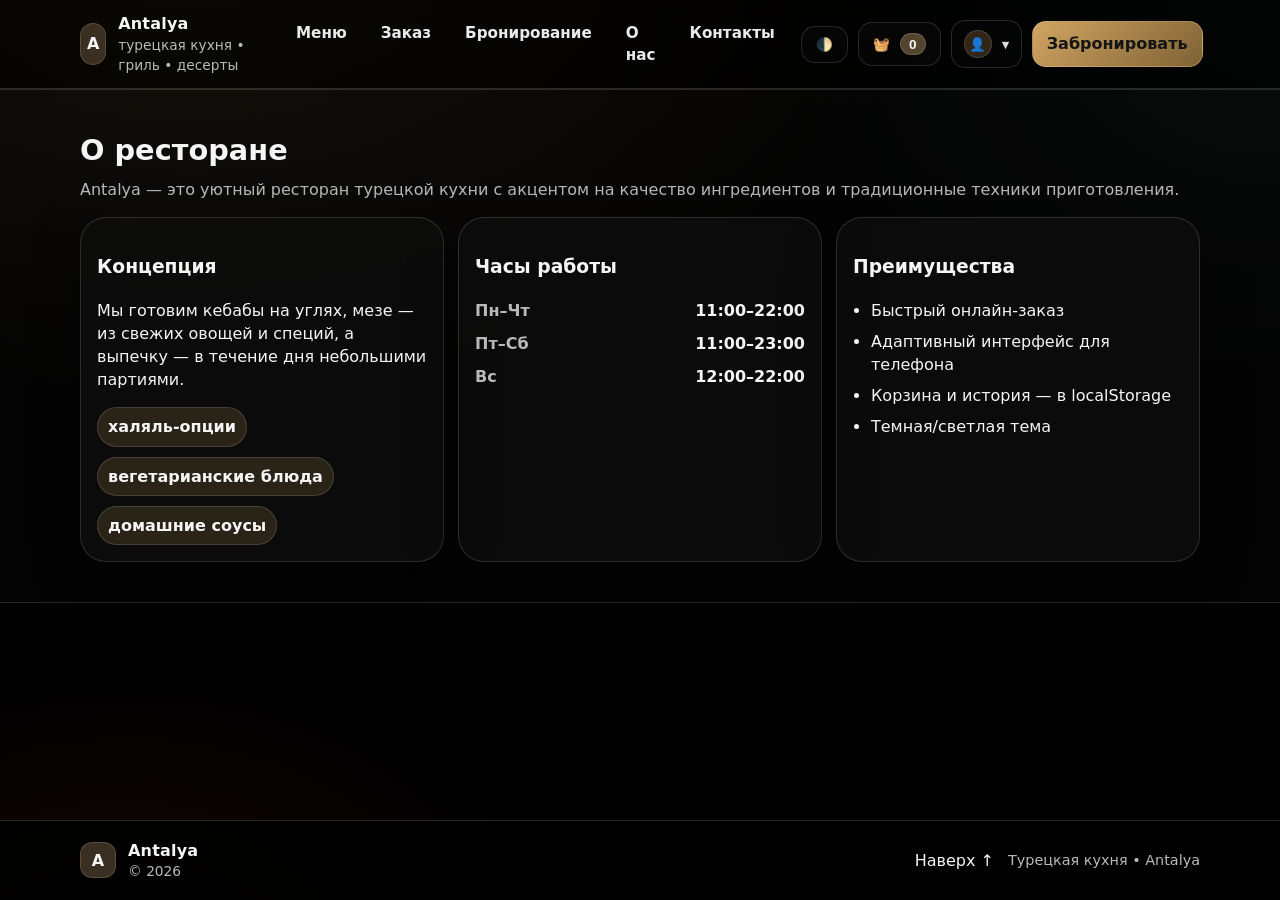
<file: static-html/about.html>
<!doctype html>
<html lang="ru">
<head>
 <meta charset="UTF-8" />
 <meta name="viewport" content="width=device-width, initial-scale=1"/>
 <meta name="description" content="О ресторане — Antalya"/>
 <title>О нас — Antalya</title>
 <link rel="stylesheet" href="styles.css"/>
 <script defer src="app.js"></script>
</head>
<body>
 <a class="skip-link" href="#main">Перейти к содержимому</a>
 <header class="header header--choco" id="top">
  <div class="container header__row header__row--v2">
   <button class="iconBtn header__burger" id="menuBtn" type="button" aria-label="Открыть меню" aria-controls="navDrawer" aria-expanded="false">☰</button>
   <a class="brand" href="index.html" aria-label="Antalya">
    <div class="brand__mark" aria-hidden="true">A</div>
    <div class="brand__text">
     <div class="brand__name">Antalya</div>
     <div class="brand__tag">турецкая кухня • гриль • десерты</div>
    </div>
   </a>
   <nav class="nav nav--desktop" aria-label="Основная навигация">
    <a href="menu.html">Меню</a>
    <a href="order.html">Заказ</a>
    <a href="reserve.html">Бронирование</a>
    <a href="about.html">О нас</a>
    <a href="contacts.html">Контакты</a>
   </nav>
   <div class="header__actions header__actions--v2">
    <button class="btn btn--ghost" id="themeBtn" type="button" aria-label="Переключить тему"><span aria-hidden="true">🌓</span></button>
    <button class="btn btn--ghost" id="cartBtn" type="button" aria-haspopup="dialog" aria-controls="cartDrawer"><span aria-hidden="true">🧺</span><span class="btn__text">Корзина</span><span class="badge" id="cartCount" aria-label="Товаров в корзине">0</span></button>
    <div class="profile" id="profile">
     <button class="profile__btn" id="profileBtn" type="button" aria-haspopup="menu" aria-expanded="false" aria-controls="profileMenu">
      <span class="profile__avatar" aria-hidden="true">👤</span>
      <span class="profile__name">Гость</span>
      <span class="profile__chev" aria-hidden="true">▾</span>
     </button>
     <div class="profile__menu" id="profileMenu" role="menu" hidden>
      <button class="profile__item" role="menuitem" type="button" id="profileLogin">Войти / регистрация</button>
      <button class="profile__item" role="menuitem" type="button" id="profileOrders">Мои заказы</button>
      <a class="profile__item" role="menuitem" href="reserve.html">Мои бронирования</a>
      <a class="profile__item" role="menuitem" href="contacts.html">Связаться с нами</a>
     </div>
    </div>
    <a class="btn btn--primary" href="reserve.html">Забронировать</a>
   </div>
  </div>
 </header>

 <div class="drawer drawer--left" id="navDrawer" role="dialog" aria-modal="true" aria-label="Меню" aria-hidden="true">
  <div class="drawer__overlay" data-close="nav" tabindex="-1"></div>
  <div class="drawer__panel" role="document">
   <div class="drawer__head">
    <h3>Навигация</h3>
    <button class="iconBtn" type="button" data-close="nav" aria-label="Закрыть">✕</button>
   </div>
   <div class="drawer__body">
    <nav class="nav nav--mobile" aria-label="Навигация">
     <a href="menu.html" data-close="nav">Меню</a>
     <a href="order.html" data-close="nav">Заказ</a>
     <a href="reserve.html" data-close="nav">Бронирование</a>
     <a href="about.html" data-close="nav">О нас</a>
     <a href="contacts.html" data-close="nav">Контакты</a>
    </nav>
    <div class="divider"></div>
    <div class="muted small">Тел: <a href="tel:+70000000000">+7 (000) 000-00-00</a></div>
    <div class="muted small">Email: <a href="mailto:info@antalya.example">info@antalya.example</a></div>
   </div>
  </div>
 </div>

 <main id="main">
  <!-- ABOUT -->
  <section class="section section--alt" id="about">
   <div class="container">
    <div class="section__head">
     <h2>О ресторане</h2>
     <p class="muted">Antalya — это уютный ресторан турецкой кухни с акцентом на качество ингредиентов и традиционные техники приготовления.</p>
    </div>
    <div class="aboutGrid">
     <div class="card">
      <h3>Концепция</h3>
      <p>Мы готовим кебабы на углях, мезе — из свежих овощей и специй, а выпечку — в течение дня небольшими партиями.</p>
      <div class="tags">
       <span class="tag">халяль-опции</span>
       <span class="tag">вегетарианские блюда</span>
       <span class="tag">домашние соусы</span>
      </div>
     </div>
     <div class="card">
      <h3>Часы работы</h3>
      <div class="hours">
       <div><span>Пн–Чт</span><strong>11:00–22:00</strong></div>
       <div><span>Пт–Сб</span><strong>11:00–23:00</strong></div>
       <div><span>Вс</span><strong>12:00–22:00</strong></div>
      </div>
     </div>
     <div class="card">
      <h3>Преимущества</h3>
      <ul class="bullets">
       <li>Быстрый онлайн-заказ</li>
       <li>Адаптивный интерфейс для телефона</li>
       <li>Корзина и история — в localStorage</li>
       <li>Темная/светлая тема</li>
      </ul>
     </div>
    </div>
   </div>
  </section>
 </main>

 <footer class="footer">
  <div class="container footer__row">
   <div class="footer__left">
    <div class="brand brand--small">
     <div class="brand__mark" aria-hidden="true">A</div>
     <div class="brand__text">
      <div class="brand__name">Antalya</div>
      <div class="brand__tag">© <span id="year"></span></div>
     </div>
    </div>
   </div>
   <div class="footer__right">
    <a href="#top">Наверх ↑</a>
    <span class="muted small">Турецкая кухня • Antalya</span>
   </div>
  </div>
 </footer>

 <!-- Shared drawers/modals same as others -->
 <div class="drawer" id="cartDrawer" role="dialog" aria-modal="true" aria-label="Корзина" aria-hidden="true">
  <div class="drawer__overlay" data-close="drawer" tabindex="-1"></div>
  <div class="drawer__panel" role="document">
   <div class="drawer__head"><h3>Корзина</h3><button class="iconBtn" type="button" data-close="drawer" aria-label="Закрыть">✕</button></div>
   <div class="drawer__body">
    <div class="cartMeta">
     <label class="radio"><input type="radio" name="fulfillment" value="delivery" checked/><span>Доставка</span></label>
     <label class="radio"><input type="radio" name="fulfillment" value="pickup"/><span>Самовывоз (−10%)</span></label>
    </div>
    <div class="cartList" id="cartList" aria-live="polite"></div>
    <div class="cartEmpty" id="cartEmpty" hidden>
     <p><strong>Пока пусто.</strong> Добавьте блюда из меню 🙂</p>
     <a class="btn btn--primary btn--wide" href="menu.html" data-close="drawer">Перейти в меню</a>
    </div>
    <div class="cartTotals" id="cartTotals" hidden>
     <div class="totRow"><span>Сумма</span><strong id="sumTotal">0 ₽</strong></div>
     <div class="totRow"><span>Скидка/доставка</span><strong id="sumAdjust">0 ₽</strong></div>
     <div class="totRow totRow--final"><span>Итого</span><strong id="sumGrand">0 ₽</strong></div>
     <button class="btn btn--primary btn--wide" id="checkoutBtn" type="button">Оформить заказ</button>
     <button class="btn btn--ghost btn--wide" id="clearCartBtn" type="button">Очистить корзину</button>
     <p class="muted small"></p>
    </div>
   </div>
  </div>
 </div>

 <div class="modal" id="dishModal" role="dialog" aria-modal="true" aria-label="Информация о блюде" aria-hidden="true">
  <div class="modal__overlay" data-close="modal" tabindex="-1"></div>
  <div class="modal__panel" role="document">
   <div class="modal__head"><h3 id="dishTitle">Блюдо</h3><button class="iconBtn" type="button" data-close="modal" aria-label="Закрыть">✕</button></div>
   <div class="modal__body">
    <div class="dishImgWrap" id="dishImgWrap" hidden><img id="dishImg" alt="" loading="lazy"/></div>
    <p class="muted" id="dishDesc"></p>
    <div class="dishInfo">
     <div><span class="muted small">Состав:</span> <strong id="dishIngredients"></strong></div>
     <div><span class="muted small">Порция:</span> <strong id="dishWeight"></strong></div>
     <div><span class="muted small">Ккал:</span> <strong id="dishKcal"></strong></div>
    </div>
    <div class="modal__actions">
     <button class="btn btn--primary" id="dishAddBtn" type="button">Добавить в корзину</button>
     <button class="btn btn--ghost" data-close="modal" type="button">Закрыть</button>
    </div>
   </div>
  </div>
 </div>

 <div class="modal" id="checkoutModal" role="dialog" aria-modal="true" aria-label="Оформление заказа" aria-hidden="true">
  <div class="modal__overlay" data-close="checkout" tabindex="-1"></div>
  <div class="modal__panel" role="document">
   <div class="modal__head"><h3>Оформление</h3><button class="iconBtn" type="button" data-close="checkout" aria-label="Закрыть">✕</button></div>
   <div class="modal__body">
    <form class="form" id="checkoutForm" novalidate>
     <div class="form__row">
      <label>Имя<input name="name" autocomplete="name" required minlength="2" placeholder="Ваше имя"/></label>
      <label>Телефон<input name="phone" inputmode="tel" autocomplete="tel" required placeholder="+7 (___) ___-__-__"/></label>
     </div>
     <div class="form__row" id="addressRow">
      <label class="grow">Адрес доставки<input name="address" autocomplete="street-address" placeholder="Улица, дом, квартира"/></label>
     </div>
     <div class="form__row">
      <label>Способ оплаты<select name="payment"><option value="card">Карта</option><option value="cash">Наличные</option></select></label>
      <label>Комментарий<input name="note" placeholder="Например: без лука, домофон 12…"/></label>
     </div>
     <div class="divider"></div>
     <div class="totRow totRow--final"><span>К оплате</span><strong id="checkoutTotal">0 ₽</strong></div>
     <button class="btn btn--primary btn--wide" type="submit">Подтвердить заказ</button>
     <p class="muted small"></p>
    </form>
   </div>
  </div>
 </div>

 <div class="toast" id="toast" role="status" aria-live="polite" aria-atomic="true" hidden></div>
</body>
</html>
</file>
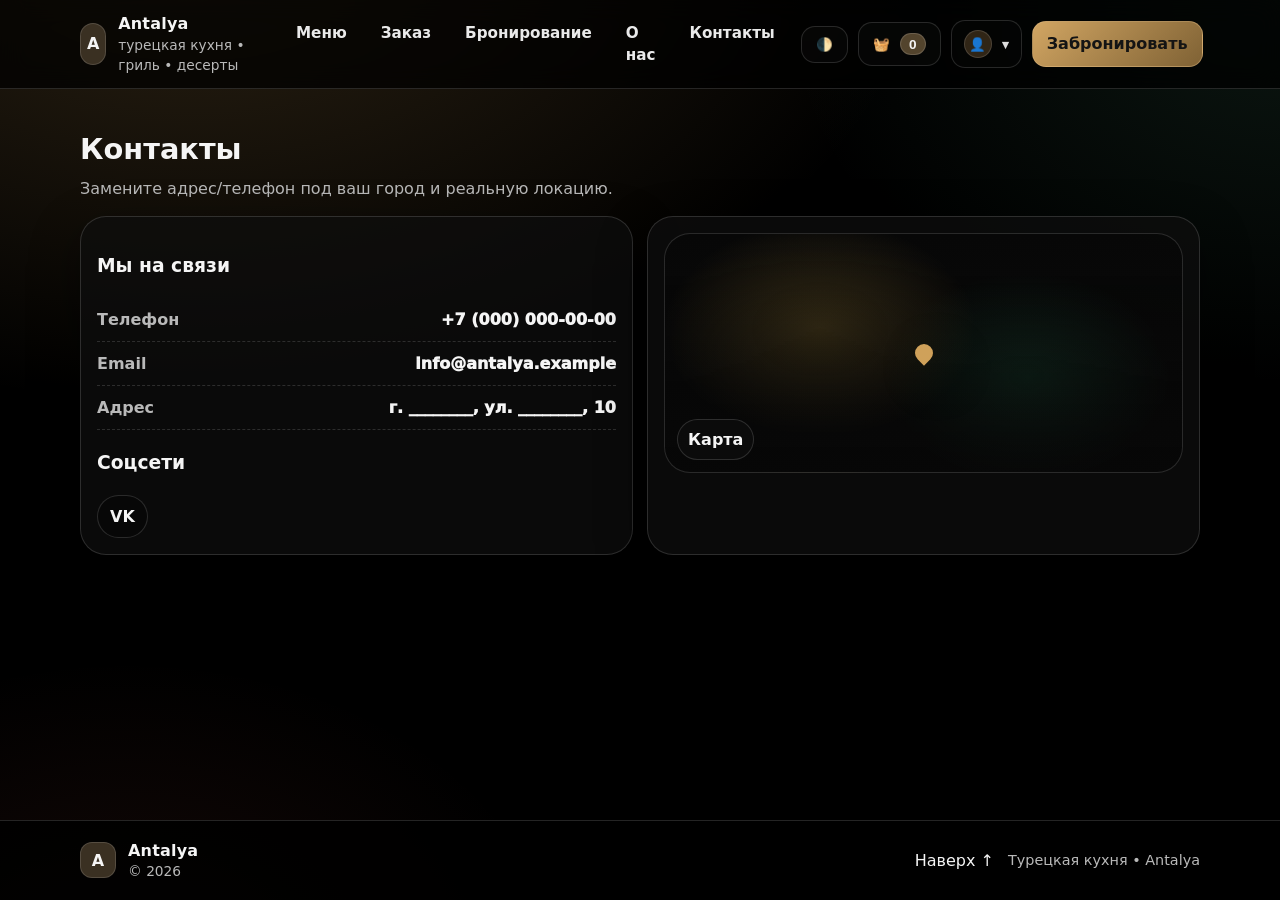
<file: static-html/contacts.html>
<!doctype html>
<html lang="ru">
<head>
 <meta charset="UTF-8" />
 <meta name="viewport" content="width=device-width, initial-scale=1"/>
 <meta name="description" content="Контакты — Antalya"/>
 <title>Контакты — Antalya</title>
 <link rel="stylesheet" href="styles.css"/>
 <script defer src="app.js"></script>
</head>
<body>
 <a class="skip-link" href="#main">Перейти к содержимому</a>
 <header class="header header--choco" id="top">
  <div class="container header__row header__row--v2">
   <button class="iconBtn header__burger" id="menuBtn" type="button" aria-label="Открыть меню" aria-controls="navDrawer" aria-expanded="false">☰</button>
   <a class="brand" href="index.html" aria-label="Antalya">
    <div class="brand__mark" aria-hidden="true">A</div>
    <div class="brand__text">
     <div class="brand__name">Antalya</div>
     <div class="brand__tag">турецкая кухня • гриль • десерты</div>
    </div>
   </a>
   <nav class="nav nav--desktop" aria-label="Основная навигация">
    <a href="menu.html">Меню</a>
    <a href="order.html">Заказ</a>
    <a href="reserve.html">Бронирование</a>
    <a href="about.html">О нас</a>
    <a href="contacts.html">Контакты</a>
   </nav>
   <div class="header__actions header__actions--v2">
    <button class="btn btn--ghost" id="themeBtn" type="button" aria-label="Переключить тему"><span aria-hidden="true">🌓</span></button>
    <button class="btn btn--ghost" id="cartBtn" type="button" aria-haspopup="dialog" aria-controls="cartDrawer"><span aria-hidden="true">🧺</span><span class="btn__text">Корзина</span><span class="badge" id="cartCount" aria-label="Товаров в корзине">0</span></button>
    <div class="profile" id="profile">
     <button class="profile__btn" id="profileBtn" type="button" aria-haspopup="menu" aria-expanded="false" aria-controls="profileMenu">
      <span class="profile__avatar" aria-hidden="true">👤</span>
      <span class="profile__name">Гость</span>
      <span class="profile__chev" aria-hidden="true">▾</span>
     </button>
     <div class="profile__menu" id="profileMenu" role="menu" hidden>
      <button class="profile__item" role="menuitem" type="button" id="profileLogin">Войти / регистрация</button>
      <button class="profile__item" role="menuitem" type="button" id="profileOrders">Мои заказы</button>
      <a class="profile__item" role="menuitem" href="reserve.html">Мои бронирования</a>
      <a class="profile__item" role="menuitem" href="contacts.html">Связаться с нами</a>
     </div>
    </div>
    <a class="btn btn--primary" href="reserve.html">Забронировать</a>
   </div>
  </div>
 </header>

 <div class="drawer drawer--left" id="navDrawer" role="dialog" aria-modal="true" aria-label="Меню" aria-hidden="true">
  <div class="drawer__overlay" data-close="nav" tabindex="-1"></div>
  <div class="drawer__panel" role="document">
   <div class="drawer__head">
    <h3>Навигация</h3>
    <button class="iconBtn" type="button" data-close="nav" aria-label="Закрыть">✕</button>
   </div>
   <div class="drawer__body">
    <nav class="nav nav--mobile" aria-label="Навигация">
     <a href="menu.html" data-close="nav">Меню</a>
     <a href="order.html" data-close="nav">Заказ</a>
     <a href="reserve.html" data-close="nav">Бронирование</a>
     <a href="about.html" data-close="nav">О нас</a>
     <a href="contacts.html" data-close="nav">Контакты</a>
    </nav>
    <div class="divider"></div>
    <div class="muted small">Тел: <a href="tel:+70000000000">+7 (000) 000-00-00</a></div>
    <div class="muted small">Email: <a href="mailto:info@antalya.example">info@antalya.example</a></div>
   </div>
  </div>
 </div>

 <main id="main">
  <!-- CONTACTS -->
  <section class="section" id="contacts">
   <div class="container">
    <div class="section__head">
     <h2>Контакты</h2>
     <p class="muted">Замените адрес/телефон под ваш город и реальную локацию.</p>
    </div>
    <div class="contactsGrid">
     <div class="card">
      <h3>Мы на связи</h3>
      <div class="contactRow"><span class="contactRow__k">Телефон</span><a class="contactRow__v" href="tel:+70000000000">+7 (000) 000-00-00</a></div>
      <div class="contactRow"><span class="contactRow__k">Email</span><a class="contactRow__v" href="mailto:info@antalya.example">info@antalya.example</a></div>
      <div class="contactRow"><span class="contactRow__k">Адрес</span><span class="contactRow__v">г. ________, ул. ________, 10</span></div>
      <h3>Соцсети</h3>
      <div class="socials"><a href="#top" class="social">VK</a></div>
     </div>
     <div class="card mapCard" aria-label="Карта (заглушка)">
      <div class="mapPlaceholder" aria-hidden="true">
       <div class="mapPin"></div>
       <div class="mapText">Карта</div>
      </div>
     </div>
    </div>
   </div>
  </section>
 </main>

 <footer class="footer">
  <div class="container footer__row">
   <div class="footer__left">
    <div class="brand brand--small">
     <div class="brand__mark" aria-hidden="true">A</div>
     <div class="brand__text">
      <div class="brand__name">Antalya</div>
      <div class="brand__tag">© <span id="year"></span></div>
     </div>
    </div>
   </div>
   <div class="footer__right">
    <a href="#top">Наверх ↑</a>
    <span class="muted small">Турецкая кухня • Antalya</span>
   </div>
  </div>
 </footer>

 <!-- Shared drawers/modals same as others -->
 <div class="drawer" id="cartDrawer" role="dialog" aria-modal="true" aria-label="Корзина" aria-hidden="true">
  <div class="drawer__overlay" data-close="drawer" tabindex="-1"></div>
  <div class="drawer__panel" role="document">
   <div class="drawer__head"><h3>Корзина</h3><button class="iconBtn" type="button" data-close="drawer" aria-label="Закрыть">✕</button></div>
   <div class="drawer__body">
    <div class="cartMeta">
     <label class="radio"><input type="radio" name="fulfillment" value="delivery" checked/><span>Доставка</span></label>
     <label class="radio"><input type="radio" name="fulfillment" value="pickup"/><span>Самовывоз (−10%)</span></label>
    </div>
    <div class="cartList" id="cartList" aria-live="polite"></div>
    <div class="cartEmpty" id="cartEmpty" hidden>
     <p><strong>Пока пусто.</strong> Добавьте блюда из меню 🙂</p>
     <a class="btn btn--primary btn--wide" href="menu.html" data-close="drawer">Перейти в меню</a>
    </div>
    <div class="cartTotals" id="cartTotals" hidden>
     <div class="totRow"><span>Сумма</span><strong id="sumTotal">0 ₽</strong></div>
     <div class="totRow"><span>Скидка/доставка</span><strong id="sumAdjust">0 ₽</strong></div>
     <div class="totRow totRow--final"><span>Итого</span><strong id="sumGrand">0 ₽</strong></div>
     <button class="btn btn--primary btn--wide" id="checkoutBtn" type="button">Оформить заказ</button>
     <button class="btn btn--ghost btn--wide" id="clearCartBtn" type="button">Очистить корзину</button>
     <p class="muted small"></p>
    </div>
   </div>
  </div>
 </div>

 <div class="modal" id="dishModal" role="dialog" aria-modal="true" aria-label="Информация о блюде" aria-hidden="true">
  <div class="modal__overlay" data-close="modal" tabindex="-1"></div>
  <div class="modal__panel" role="document">
   <div class="modal__head"><h3 id="dishTitle">Блюдо</h3><button class="iconBtn" type="button" data-close="modal" aria-label="Закрыть">✕</button></div>
   <div class="modal__body">
    <div class="dishImgWrap" id="dishImgWrap" hidden><img id="dishImg" alt="" loading="lazy"/></div>
    <p class="muted" id="dishDesc"></p>
    <div class="dishInfo">
     <div><span class="muted small">Состав:</span> <strong id="dishIngredients"></strong></div>
     <div><span class="muted small">Порция:</span> <strong id="dishWeight"></strong></div>
     <div><span class="muted small">Ккал:</span> <strong id="dishKcal"></strong></div>
    </div>
    <div class="modal__actions">
     <button class="btn btn--primary" id="dishAddBtn" type="button">Добавить в корзину</button>
     <button class="btn btn--ghost" data-close="modal" type="button">Закрыть</button>
    </div>
   </div>
  </div>
 </div>

 <div class="modal" id="checkoutModal" role="dialog" aria-modal="true" aria-label="Оформление заказа" aria-hidden="true">
  <div class="modal__overlay" data-close="checkout" tabindex="-1"></div>
  <div class="modal__panel" role="document">
   <div class="modal__head"><h3>Оформление</h3><button class="iconBtn" type="button" data-close="checkout" aria-label="Закрыть">✕</button></div>
   <div class="modal__body">
    <form class="form" id="checkoutForm" novalidate>
     <div class="form__row">
      <label>Имя<input name="name" autocomplete="name" required minlength="2" placeholder="Ваше имя"/></label>
      <label>Телефон<input name="phone" inputmode="tel" autocomplete="tel" required placeholder="+7 (___) ___-__-__"/></label>
     </div>
     <div class="form__row" id="addressRow">
      <label class="grow">Адрес доставки<input name="address" autocomplete="street-address" placeholder="Улица, дом, квартира"/></label>
     </div>
     <div class="form__row">
      <label>Способ оплаты<select name="payment"><option value="card">Карта</option><option value="cash">Наличные</option></select></label>
      <label>Комментарий<input name="note" placeholder="Например: без лука, домофон 12…"/></label>
     </div>
     <div class="divider"></div>
     <div class="totRow totRow--final"><span>К оплате</span><strong id="checkoutTotal">0 ₽</strong></div>
     <button class="btn btn--primary btn--wide" type="submit">Подтвердить заказ</button>
     <p class="muted small"></p>
    </form>
   </div>
  </div>
 </div>

 <div class="toast" id="toast" role="status" aria-live="polite" aria-atomic="true" hidden></div>
</body>
</html>
</file>
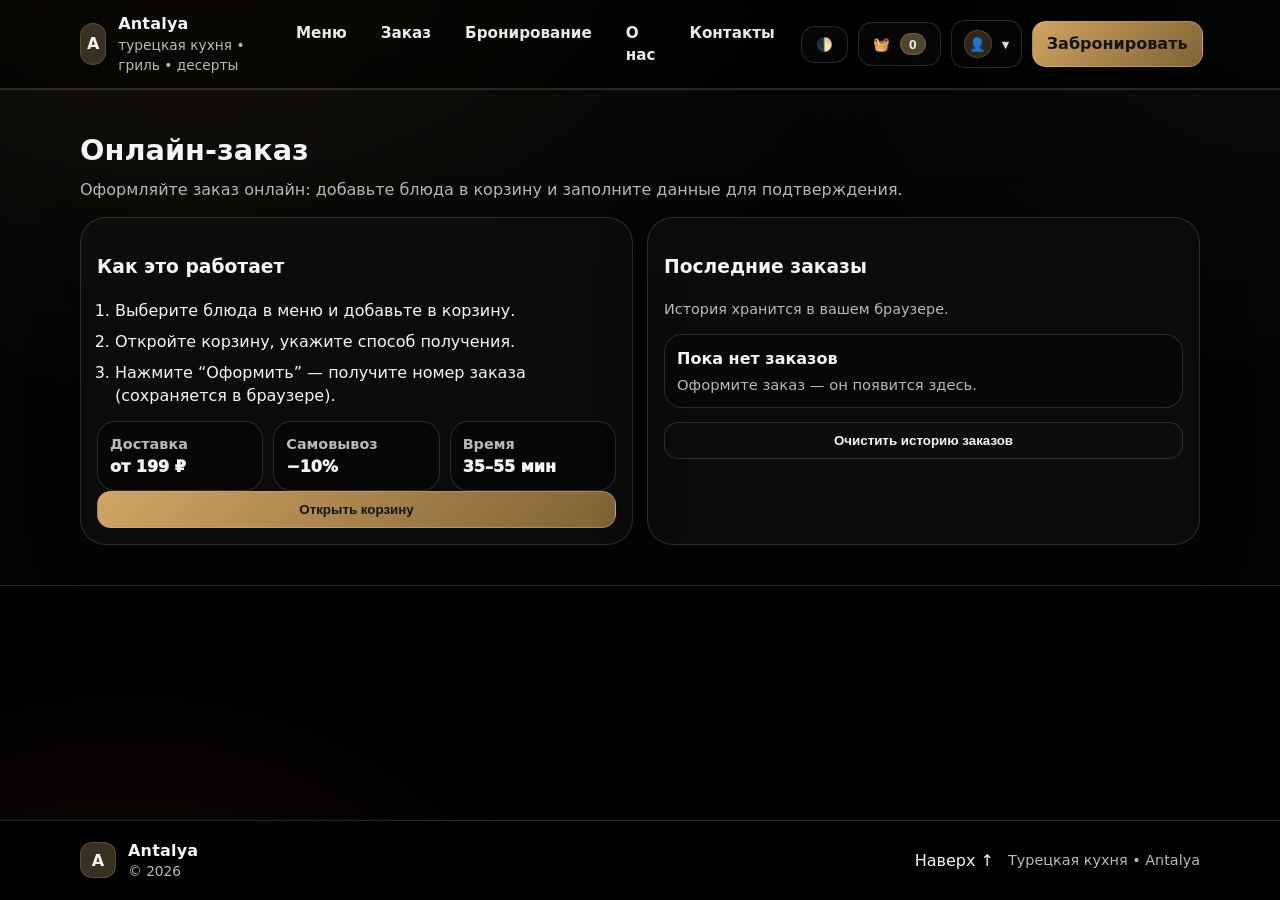
<file: static-html/order.html>
<!doctype html>
<html lang="ru">
<head>
 <meta charset="UTF-8" />
 <meta name="viewport" content="width=device-width, initial-scale=1"/>
 <meta name="description" content="Онлайн-заказ — Antalya"/>
 <title>Заказ — Antalya</title>
 <link rel="stylesheet" href="styles.css"/>
 <script defer src="app.js"></script>
</head>
<body>
 <a class="skip-link" href="#main">Перейти к содержимому</a>
 <header class="header header--choco" id="top">
  <div class="container header__row header__row--v2">
   <button class="iconBtn header__burger" id="menuBtn" type="button" aria-label="Открыть меню" aria-controls="navDrawer" aria-expanded="false">☰</button>
   <a class="brand" href="index.html" aria-label="Antalya">
    <div class="brand__mark" aria-hidden="true">A</div>
    <div class="brand__text">
     <div class="brand__name">Antalya</div>
     <div class="brand__tag">турецкая кухня • гриль • десерты</div>
    </div>
   </a>
   <nav class="nav nav--desktop" aria-label="Основная навигация">
    <a href="menu.html">Меню</a>
    <a href="order.html">Заказ</a>
    <a href="reserve.html">Бронирование</a>
    <a href="about.html">О нас</a>
    <a href="contacts.html">Контакты</a>
   </nav>
   <div class="header__actions header__actions--v2">
    <button class="btn btn--ghost" id="themeBtn" type="button" aria-label="Переключить тему"><span aria-hidden="true">🌓</span></button>
    <button class="btn btn--ghost" id="cartBtn" type="button" aria-haspopup="dialog" aria-controls="cartDrawer"><span aria-hidden="true">🧺</span><span class="btn__text">Корзина</span><span class="badge" id="cartCount" aria-label="Товаров в корзине">0</span></button>
    <div class="profile" id="profile">
     <button class="profile__btn" id="profileBtn" type="button" aria-haspopup="menu" aria-expanded="false" aria-controls="profileMenu">
      <span class="profile__avatar" aria-hidden="true">👤</span>
      <span class="profile__name">Гость</span>
      <span class="profile__chev" aria-hidden="true">▾</span>
     </button>
     <div class="profile__menu" id="profileMenu" role="menu" hidden>
      <button class="profile__item" role="menuitem" type="button" id="profileLogin">Войти / регистрация</button>
      <button class="profile__item" role="menuitem" type="button" id="profileOrders">Мои заказы</button>
      <a class="profile__item" role="menuitem" href="reserve.html">Мои бронирования</a>
      <a class="profile__item" role="menuitem" href="contacts.html">Связаться с нами</a>
     </div>
    </div>
    <a class="btn btn--primary" href="reserve.html">Забронировать</a>
   </div>
  </div>
 </header>

 <div class="drawer drawer--left" id="navDrawer" role="dialog" aria-modal="true" aria-label="Меню" aria-hidden="true">
  <div class="drawer__overlay" data-close="nav" tabindex="-1"></div>
  <div class="drawer__panel" role="document">
   <div class="drawer__head">
    <h3>Навигация</h3>
    <button class="iconBtn" type="button" data-close="nav" aria-label="Закрыть">✕</button>
   </div>
   <div class="drawer__body">
    <nav class="nav nav--mobile" aria-label="Навигация">
     <a href="menu.html" data-close="nav">Меню</a>
     <a href="order.html" data-close="nav">Заказ</a>
     <a href="reserve.html" data-close="nav">Бронирование</a>
     <a href="about.html" data-close="nav">О нас</a>
     <a href="contacts.html" data-close="nav">Контакты</a>
    </nav>
    <div class="divider"></div>
    <div class="muted small">Тел: <a href="tel:+70000000000">+7 (000) 000-00-00</a></div>
    <div class="muted small">Email: <a href="mailto:info@antalya.example">info@antalya.example</a></div>
   </div>
  </div>
 </div>

 <main id="main">
  <!-- ORDER -->
  <section class="section section--alt" id="order">
   <div class="container">
    <div class="section__head">
     <h2>Онлайн-заказ</h2>
     <p class="muted">Оформляйте заказ онлайн: добавьте блюда в корзину и заполните данные для подтверждения.</p>
    </div>
    <div class="orderGrid">
     <div class="card">
      <h3>Как это работает</h3>
      <ol class="steps">
       <li>Выберите блюда в меню и добавьте в корзину.</li>
       <li>Откройте корзину, укажите способ получения.</li>
       <li>Нажмите “Оформить” — получите номер заказа (сохраняется в браузере).</li>
      </ol>
      <div class="miniStats">
       <div class="miniStat"><div class="miniStat__k">Доставка</div><div class="miniStat__v">от 199 ₽</div></div>
       <div class="miniStat"><div class="miniStat__k">Самовывоз</div><div class="miniStat__v">−10%</div></div>
       <div class="miniStat"><div class="miniStat__k">Время</div><div class="miniStat__v">35–55 мин</div></div>
      </div>
      <button class="btn btn--primary btn--wide" type="button" id="openCartFromOrder">Открыть корзину</button>
     </div>
     <div class="card">
      <h3>Последние заказы</h3>
      <p class="muted small">История хранится в вашем браузере.</p>
      <div class="ordersList" id="ordersList" aria-live="polite"></div>
      <button class="btn btn--ghost btn--wide" type="button" id="clearOrdersBtn">Очистить историю заказов</button>
     </div>
    </div>
   </div>
  </section>
 </main>

 <footer class="footer">
  <div class="container footer__row">
   <div class="footer__left">
    <div class="brand brand--small">
     <div class="brand__mark" aria-hidden="true">A</div>
     <div class="brand__text">
      <div class="brand__name">Antalya</div>
      <div class="brand__tag">© <span id="year"></span></div>
     </div>
    </div>
   </div>
   <div class="footer__right">
    <a href="#top">Наверх ↑</a>
    <span class="muted small">Турецкая кухня • Antalya</span>
   </div>
  </div>
 </footer>

 <!-- Shared drawers/modals identical to menu.html for cart/checkout/dish -->
 <div class="drawer" id="cartDrawer" role="dialog" aria-modal="true" aria-label="Корзина" aria-hidden="true">
  <div class="drawer__overlay" data-close="drawer" tabindex="-1"></div>
  <div class="drawer__panel" role="document">
   <div class="drawer__head"><h3>Корзина</h3><button class="iconBtn" type="button" data-close="drawer" aria-label="Закрыть">✕</button></div>
   <div class="drawer__body">
    <div class="cartMeta">
     <label class="radio"><input type="radio" name="fulfillment" value="delivery" checked/><span>Доставка</span></label>
     <label class="radio"><input type="radio" name="fulfillment" value="pickup"/><span>Самовывоз (−10%)</span></label>
    </div>
    <div class="cartList" id="cartList" aria-live="polite"></div>
    <div class="cartEmpty" id="cartEmpty" hidden>
     <p><strong>Пока пусто.</strong> Добавьте блюда из меню 🙂</p>
     <a class="btn btn--primary btn--wide" href="menu.html" data-close="drawer">Перейти в меню</a>
    </div>
    <div class="cartTotals" id="cartTotals" hidden>
     <div class="totRow"><span>Сумма</span><strong id="sumTotal">0 ₽</strong></div>
     <div class="totRow"><span>Скидка/доставка</span><strong id="sumAdjust">0 ₽</strong></div>
     <div class="totRow totRow--final"><span>Итого</span><strong id="sumGrand">0 ₽</strong></div>
     <button class="btn btn--primary btn--wide" id="checkoutBtn" type="button">Оформить заказ</button>
     <button class="btn btn--ghost btn--wide" id="clearCartBtn" type="button">Очистить корзину</button>
     <p class="muted small"></p>
    </div>
   </div>
  </div>
 </div>

 <div class="modal" id="dishModal" role="dialog" aria-modal="true" aria-label="Информация о блюде" aria-hidden="true">
  <div class="modal__overlay" data-close="modal" tabindex="-1"></div>
  <div class="modal__panel" role="document">
   <div class="modal__head"><h3 id="dishTitle">Блюдо</h3><button class="iconBtn" type="button" data-close="modal" aria-label="Закрыть">✕</button></div>
   <div class="modal__body">
    <div class="dishImgWrap" id="dishImgWrap" hidden><img id="dishImg" alt="" loading="lazy"/></div>
    <p class="muted" id="dishDesc"></p>
    <div class="dishInfo">
     <div><span class="muted small">Состав:</span> <strong id="dishIngredients"></strong></div>
     <div><span class="muted small">Порция:</span> <strong id="dishWeight"></strong></div>
     <div><span class="muted small">Ккал:</span> <strong id="dishKcal"></strong></div>
    </div>
    <div class="modal__actions">
     <button class="btn btn--primary" id="dishAddBtn" type="button">Добавить в корзину</button>
     <button class="btn btn--ghost" data-close="modal" type="button">Закрыть</button>
    </div>
   </div>
  </div>
 </div>

 <div class="modal" id="checkoutModal" role="dialog" aria-modal="true" aria-label="Оформление заказа" aria-hidden="true">
  <div class="modal__overlay" data-close="checkout" tabindex="-1"></div>
  <div class="modal__panel" role="document">
   <div class="modal__head"><h3>Оформление</h3><button class="iconBtn" type="button" data-close="checkout" aria-label="Закрыть">✕</button></div>
   <div class="modal__body">
    <form class="form" id="checkoutForm" novalidate>
     <div class="form__row">
      <label>Имя<input name="name" autocomplete="name" required minlength="2" placeholder="Ваше имя"/></label>
      <label>Телефон<input name="phone" inputmode="tel" autocomplete="tel" required placeholder="+7 (___) ___-__-__"/></label>
     </div>
     <div class="form__row" id="addressRow">
      <label class="grow">Адрес доставки<input name="address" autocomplete="street-address" placeholder="Улица, дом, квартира"/></label>
     </div>
     <div class="form__row">
      <label>Способ оплаты<select name="payment"><option value="card">Карта</option><option value="cash">Наличные</option></select></label>
      <label>Комментарий<input name="note" placeholder="Например: без лука, домофон 12…"/></label>
     </div>
     <div class="divider"></div>
     <div class="totRow totRow--final"><span>К оплате</span><strong id="checkoutTotal">0 ₽</strong></div>
     <button class="btn btn--primary btn--wide" type="submit">Подтвердить заказ</button>
     <p class="muted small"></p>
    </form>
   </div>
  </div>
 </div>

 <div class="toast" id="toast" role="status" aria-live="polite" aria-atomic="true" hidden></div>
</body>
</html>
</file>
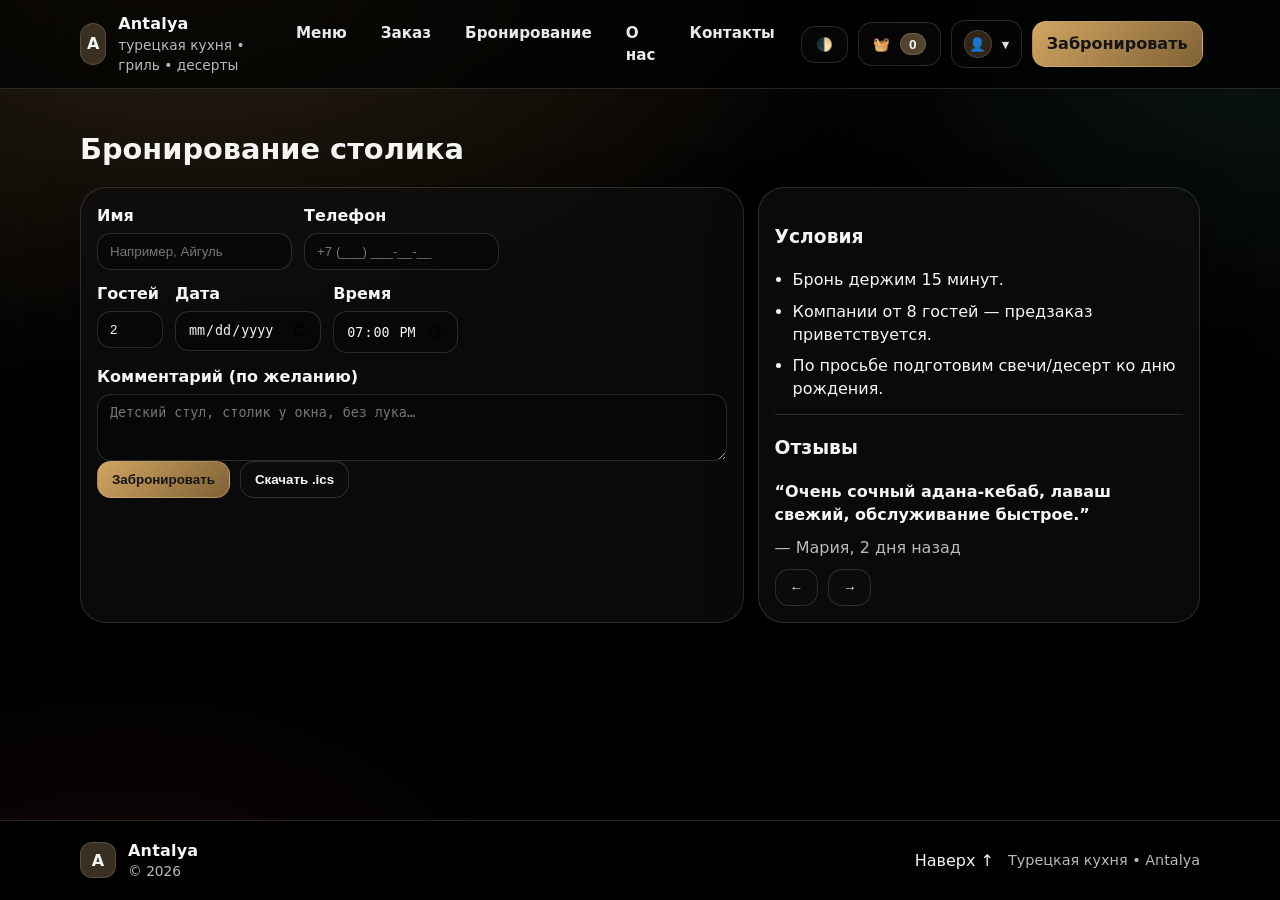
<file: static-html/reserve.html>
<!doctype html>
<html lang="ru">
<head>
 <meta charset="UTF-8" />
 <meta name="viewport" content="width=device-width, initial-scale=1"/>
 <meta name="description" content="Бронирование столика — Antalya"/>
 <title>Бронирование — Antalya</title>
 <link rel="stylesheet" href="styles.css"/>
 <script defer src="app.js"></script>
</head>
<body>
 <a class="skip-link" href="#main">Перейти к содержимому</a>
 <header class="header header--choco" id="top">
  <div class="container header__row header__row--v2">
   <button class="iconBtn header__burger" id="menuBtn" type="button" aria-label="Открыть меню" aria-controls="navDrawer" aria-expanded="false">☰</button>
   <a class="brand" href="index.html" aria-label="Antalya">
    <div class="brand__mark" aria-hidden="true">A</div>
    <div class="brand__text">
     <div class="brand__name">Antalya</div>
     <div class="brand__tag">турецкая кухня • гриль • десерты</div>
    </div>
   </a>
   <nav class="nav nav--desktop" aria-label="Основная навигация">
    <a href="menu.html">Меню</a>
    <a href="order.html">Заказ</a>
    <a href="reserve.html">Бронирование</a>
    <a href="about.html">О нас</a>
    <a href="contacts.html">Контакты</a>
   </nav>
   <div class="header__actions header__actions--v2">
    <button class="btn btn--ghost" id="themeBtn" type="button" aria-label="Переключить тему"><span aria-hidden="true">🌓</span></button>
    <button class="btn btn--ghost" id="cartBtn" type="button" aria-haspopup="dialog" aria-controls="cartDrawer"><span aria-hidden="true">🧺</span><span class="btn__text">Корзина</span><span class="badge" id="cartCount" aria-label="Товаров в корзине">0</span></button>
    <div class="profile" id="profile">
     <button class="profile__btn" id="profileBtn" type="button" aria-haspopup="menu" aria-expanded="false" aria-controls="profileMenu">
      <span class="profile__avatar" aria-hidden="true">👤</span>
      <span class="profile__name">Гость</span>
      <span class="profile__chev" aria-hidden="true">▾</span>
     </button>
     <div class="profile__menu" id="profileMenu" role="menu" hidden>
      <button class="profile__item" role="menuitem" type="button" id="profileLogin">Войти / регистрация</button>
      <button class="profile__item" role="menuitem" type="button" id="profileOrders">Мои заказы</button>
      <a class="profile__item" role="menuitem" href="reserve.html">Мои бронирования</a>
      <a class="profile__item" role="menuitem" href="contacts.html">Связаться с нами</a>
     </div>
    </div>
    <a class="btn btn--primary" href="reserve.html">Забронировать</a>
   </div>
  </div>
 </header>

 <div class="drawer drawer--left" id="navDrawer" role="dialog" aria-modal="true" aria-label="Меню" aria-hidden="true">
  <div class="drawer__overlay" data-close="nav" tabindex="-1"></div>
  <div class="drawer__panel" role="document">
   <div class="drawer__head">
    <h3>Навигация</h3>
    <button class="iconBtn" type="button" data-close="nav" aria-label="Закрыть">✕</button>
   </div>
   <div class="drawer__body">
    <nav class="nav nav--mobile" aria-label="Навигация">
     <a href="menu.html" data-close="nav">Меню</a>
     <a href="order.html" data-close="nav">Заказ</a>
     <a href="reserve.html" data-close="nav">Бронирование</a>
     <a href="about.html" data-close="nav">О нас</a>
     <a href="contacts.html" data-close="nav">Контакты</a>
    </nav>
    <div class="divider"></div>
    <div class="muted small">Тел: <a href="tel:+70000000000">+7 (000) 000-00-00</a></div>
    <div class="muted small">Email: <a href="mailto:info@antalya.example">info@antalya.example</a></div>
   </div>
  </div>
 </div>

 <main id="main">
  <!-- RESERVE -->
  <section class="section" id="reserve">
   <div class="container">
    <div class="section__head">
     <h2>Бронирование столика</h2>
     <p class="muted"></p>
    </div>
    <div class="reserveGrid">
     <form class="card form" id="reserveForm" novalidate>
      <div class="form__row">
       <label>Имя<input name="name" autocomplete="name" required minlength="2" placeholder="Например, Айгуль"/></label>
       <label>Телефон<input name="phone" inputmode="tel" autocomplete="tel" required placeholder="+7 (___) ___-__-__"/></label>
      </div>
      <div class="form__row">
       <label>Гостей<input name="guests" type="number" min="1" max="20" required value="2"/></label>
       <label>Дата<input name="date" type="date" required/></label>
       <label>Время<input name="time" type="time" required/></label>
      </div>
      <label>Комментарий (по желанию)<textarea name="note" rows="3" placeholder="Детский стул, столик у окна, без лука…"></textarea></label>
      <div class="form__actions">
       <button class="btn btn--primary" type="submit">Забронировать</button>
       <button class="btn btn--ghost" type="button" id="downloadIcsBtn">Скачать .ics</button>
      </div>
      <p class="muted small"></p>
     </form>
     <div class="card">
      <h3>Условия</h3>
      <ul class="bullets">
       <li>Бронь держим 15 минут.</li>
       <li>Компании от 8 гостей — предзаказ приветствуется.</li>
       <li>По просьбе подготовим свечи/десерт ко дню рождения.</li>
      </ul>
      <div class="divider"></div>
      <h3>Отзывы</h3>
      <div class="reviews" aria-label="Отзывы гостей">
       <div class="review" id="reviewText">“Очень сочный адана-кебаб, лаваш свежий, обслуживание быстрое.”</div>
       <div class="review__meta" id="reviewMeta">— Мария, 2 дня назад</div>
       <div class="review__actions">
        <button class="btn btn--ghost" type="button" id="prevReview">←</button>
        <button class="btn btn--ghost" type="button" id="nextReview">→</button>
       </div>
      </div>
     </div>
    </div>
   </div>
  </section>
 </main>

 <footer class="footer">
  <div class="container footer__row">
   <div class="footer__left">
    <div class="brand brand--small">
     <div class="brand__mark" aria-hidden="true">A</div>
     <div class="brand__text">
      <div class="brand__name">Antalya</div>
      <div class="brand__tag">© <span id="year"></span></div>
     </div>
    </div>
   </div>
   <div class="footer__right">
    <a href="#top">Наверх ↑</a>
    <span class="muted small">Турецкая кухня • Antalya</span>
   </div>
  </div>
 </footer>

 <!-- Shared drawers/modals -->
 <div class="drawer" id="cartDrawer" role="dialog" aria-modal="true" aria-label="Корзина" aria-hidden="true">
  <div class="drawer__overlay" data-close="drawer" tabindex="-1"></div>
  <div class="drawer__panel" role="document">
   <div class="drawer__head"><h3>Корзина</h3><button class="iconBtn" type="button" data-close="drawer" aria-label="Закрыть">✕</button></div>
   <div class="drawer__body">
    <div class="cartMeta">
     <label class="radio"><input type="radio" name="fulfillment" value="delivery" checked/><span>Доставка</span></label>
     <label class="radio"><input type="radio" name="fulfillment" value="pickup"/><span>Самовывоз (−10%)</span></label>
    </div>
    <div class="cartList" id="cartList" aria-live="polite"></div>
    <div class="cartEmpty" id="cartEmpty" hidden>
     <p><strong>Пока пусто.</strong> Добавьте блюда из меню 🙂</p>
     <a class="btn btn--primary btn--wide" href="menu.html" data-close="drawer">Перейти в меню</a>
    </div>
    <div class="cartTotals" id="cartTotals" hidden>
     <div class="totRow"><span>Сумма</span><strong id="sumTotal">0 ₽</strong></div>
     <div class="totRow"><span>Скидка/доставка</span><strong id="sumAdjust">0 ₽</strong></div>
     <div class="totRow totRow--final"><span>Итого</span><strong id="sumGrand">0 ₽</strong></div>
     <button class="btn btn--primary btn--wide" id="checkoutBtn" type="button">Оформить заказ</button>
     <button class="btn btn--ghost btn--wide" id="clearCartBtn" type="button">Очистить корзину</button>
     <p class="muted small"></p>
    </div>
   </div>
  </div>
 </div>

 <div class="modal" id="dishModal" role="dialog" aria-modal="true" aria-label="Информация о блюде" aria-hidden="true">
  <div class="modal__overlay" data-close="modal" tabindex="-1"></div>
  <div class="modal__panel" role="document">
   <div class="modal__head"><h3 id="dishTitle">Блюдо</h3><button class="iconBtn" type="button" data-close="modal" aria-label="Закрыть">✕</button></div>
   <div class="modal__body">
    <div class="dishImgWrap" id="dishImgWrap" hidden><img id="dishImg" alt="" loading="lazy"/></div>
    <p class="muted" id="dishDesc"></p>
    <div class="dishInfo">
     <div><span class="muted small">Состав:</span> <strong id="dishIngredients"></strong></div>
     <div><span class="muted small">Порция:</span> <strong id="dishWeight"></strong></div>
     <div><span class="muted small">Ккал:</span> <strong id="dishKcal"></strong></div>
    </div>
    <div class="modal__actions">
     <button class="btn btn--primary" id="dishAddBtn" type="button">Добавить в корзину</button>
     <button class="btn btn--ghost" data-close="modal" type="button">Закрыть</button>
    </div>
   </div>
  </div>
 </div>

 <div class="modal" id="checkoutModal" role="dialog" aria-modal="true" aria-label="Оформление заказа" aria-hidden="true">
  <div class="modal__overlay" data-close="checkout" tabindex="-1"></div>
  <div class="modal__panel" role="document">
   <div class="modal__head"><h3>Оформление</h3><button class="iconBtn" type="button" data-close="checkout" aria-label="Закрыть">✕</button></div>
   <div class="modal__body">
    <form class="form" id="checkoutForm" novalidate>
     <div class="form__row">
      <label>Имя<input name="name" autocomplete="name" required minlength="2" placeholder="Ваше имя"/></label>
      <label>Телефон<input name="phone" inputmode="tel" autocomplete="tel" required placeholder="+7 (___) ___-__-__"/></label>
     </div>
     <div class="form__row" id="addressRow">
      <label class="grow">Адрес доставки<input name="address" autocomplete="street-address" placeholder="Улица, дом, квартира"/></label>
     </div>
     <div class="form__row">
      <label>Способ оплаты<select name="payment"><option value="card">Карта</option><option value="cash">Наличные</option></select></label>
      <label>Комментарий<input name="note" placeholder="Например: без лука, домофон 12…"/></label>
     </div>
     <div class="divider"></div>
     <div class="totRow totRow--final"><span>К оплате</span><strong id="checkoutTotal">0 ₽</strong></div>
     <button class="btn btn--primary btn--wide" type="submit">Подтвердить заказ</button>
     <p class="muted small"></p>
    </form>
   </div>
  </div>
 </div>

 <div class="toast" id="toast" role="status" aria-live="polite" aria-atomic="true" hidden></div>
</body>
</html>
</file>
<file: static-html/styles.css>
:root{
  /* Тёмная палитра (чёрная) */
  --bg: #000000;
  --panel: #0f0f0f;
  --panel2:#070707;
  --text:#f5f5f5;
  --muted:#b9b9b9;
  --accent:#cfa15a;   /* карамель */
  --danger:#d85c4a;
  --ok:#5fb98f;
  --stroke: rgba(255,255,255,.14);
  --shadow: 0 18px 50px rgba(0,0,0,.45);
  --radius: 18px;
  --radius2: 26px;
  --container: 1120px;
}

[data-theme="light"]{
  --bg:#fbf3ea;
  --panel:#ffffff;
  --panel2:#f4e7db;
  --text:#24150f;
  --muted:#6d4f43;
  --stroke: rgba(36,21,15,.14);
  --shadow: 0 16px 40px rgba(36,21,15,.12);
}

*{ box-sizing:border-box; }
html,body{ height:100%; }
body{
  margin:0;
  font-family: ui-sans-serif, system-ui, -apple-system, Segoe UI, Roboto, Arial, "Noto Sans", "Liberation Sans", sans-serif;
  background:
    radial-gradient(1200px 800px at 15% -10%, rgba(207,161,90,.22), transparent 62%),
    radial-gradient(900px 700px at 100% 0%, rgba(95,185,143,.12), transparent 55%),
    radial-gradient(800px 600px at 10% 110%, rgba(216,92,74,.10), transparent 55%),
    var(--bg);
  color:var(--text);
  line-height:1.45;
  display:flex;
  min-height:100vh;
  flex-direction:column;
}

main{ flex:1; }

a{ color:inherit; text-decoration:none; }
a:hover{ text-decoration:underline; }
img{ max-width:100%; display:block; }

.container{
  width:min(var(--container), calc(100% - 32px));
  margin:0 auto;
}

.small{ font-size:.9rem; }
.muted{ color:var(--muted); }

.skip-link{
  position:absolute; left:-9999px; top:0;
  padding:10px 14px; background:var(--panel);
  border:1px solid var(--stroke);
  border-radius:12px;
}
.skip-link:focus{ left:12px; top:12px; z-index:9999; }

.header{
  position:sticky; top:0; z-index:50;
  backdrop-filter: blur(12px);
  background: color-mix(in oklab, var(--bg) 70%, transparent);
  border-bottom:1px solid var(--stroke);
}
.header__row{
  display:flex; align-items:center; gap:16px;
  padding:12px 0;
}

.brand{ display:flex; align-items:center; gap:12px; min-width: 190px; }
.brand__mark{
  width:42px; height:42px; border-radius:14px;
  display:grid; place-items:center;
  background: color-mix(in oklab, var(--accent) 26%, var(--panel));
  border:1px solid var(--stroke);
  font-weight:900;
}
.brand__name{ font-weight:900; letter-spacing:.2px; }
.brand__tag{ font-size:.86rem; color:var(--muted); }
.brand--small .brand__mark{ width:36px; height:36px; border-radius:12px; }

.nav{
  display:flex; gap:14px;
  flex:1;
  justify-content:center;
  color: color-mix(in oklab, var(--text) 82%, var(--muted));
  font-weight:600;
  font-size:.95rem;
}
.nav a{ padding:10px 10px; border-radius:12px; }
.nav a:hover{ background: color-mix(in oklab, var(--panel) 65%, transparent); text-decoration:none; }

.header__actions{ display:flex; align-items:center; gap:10px; }

.btn{
  display:inline-flex; align-items:center; justify-content:center; gap:10px;
  border-radius:14px;
  padding:10px 14px;
  border:1px solid var(--stroke);
  background: color-mix(in oklab, var(--panel) 75%, transparent);
  color:var(--text);
  font-weight:800;
  cursor:pointer;
  box-shadow: 0 0 0 rgba(0,0,0,0);
  transition: transform .12s ease, box-shadow .12s ease, background .12s ease;
}
.btn:hover{ transform: translateY(-1px); box-shadow: var(--shadow); text-decoration:none; }
.btn--primary{
  background: linear-gradient(135deg, color-mix(in oklab, var(--accent) 95%, #fff 5%), color-mix(in oklab, var(--accent) 70%, #000 30%));
  border-color: color-mix(in oklab, var(--accent) 35%, var(--stroke));
  color:#141414;
}
.btn--ghost{
  background: color-mix(in oklab, var(--panel) 35%, transparent);
}
.btn--wide{ width:100%; }
.btn__text{ display:none; }

.badge{
  min-width: 26px; height: 22px; border-radius: 999px;
  display:grid; place-items:center;
  padding:0 8px;
  background: color-mix(in oklab, var(--accent) 40%, var(--panel));
  border:1px solid var(--stroke);
  font-size:.85rem;
}

.hero{
  padding: 28px 0 8px;
}
.hero__grid{
  display:grid;
  grid-template-columns: 1.2fr .8fr;
  gap: 20px;
  align-items: stretch;
}
.pill{
  display:inline-flex; align-items:center;
  padding: 8px 12px;
  border:1px solid var(--stroke);
  background: color-mix(in oklab, var(--panel) 65%, transparent);
  border-radius: 999px;
  width: fit-content;
  font-weight:800;
  color: color-mix(in oklab, var(--text) 86%, var(--muted));
}
.hero h1{
  margin: 14px 0 10px;
  font-size: clamp(2rem, 3.6vw, 3.1rem);
  line-height: 1.07;
}
.hero__lead{
  margin: 0 0 16px;
  font-size: 1.06rem;
  color: color-mix(in oklab, var(--text) 85%, var(--muted));
  max-width: 62ch;
}
.hero__cta{ display:flex; gap:12px; flex-wrap:wrap; margin-bottom: 16px; }

.hero__facts{
  display:grid;
  grid-template-columns: repeat(3, minmax(0, 1fr));
  gap: 12px;
}
.fact{
  border:1px solid var(--stroke);
  background: color-mix(in oklab, var(--panel) 60%, transparent);
  border-radius: var(--radius);
  padding: 12px;
}
.fact__top{ font-weight:900; }
.fact__sub{ color:var(--muted); font-size:.92rem; }

.hero__card{
  border:1px solid var(--stroke);
  background: color-mix(in oklab, var(--panel) 72%, transparent);
  border-radius: var(--radius2);
  padding: 16px;
  box-shadow: var(--shadow);
  display:flex; flex-direction:column; gap: 14px;
}
.hero__cardTop{ display:flex; align-items:center; justify-content:space-between; gap:12px; }
.hero__badge{
  padding: 6px 10px;
  border-radius: 999px;
  background: color-mix(in oklab, var(--accent) 22%, transparent);
  border:1px solid var(--stroke);
  font-weight:900;
}
.hero__price{ font-weight:900; }
.hero__dish{ display:flex; gap:14px; align-items:center; }
.dishArt{
  width: 104px; height: 104px;
  border-radius: 28px;
  border:1px solid var(--stroke);
  background: color-mix(in oklab, var(--panel2) 70%, transparent);
  display:grid; place-items:center;
}
.dishArt__svg{ width: 86px; height: 86px; color: var(--accent); }
.hero__dishTitle{ margin:0; }
.hero__dishText{ margin:6px 0 0; color:var(--muted); }

.section{ padding: 40px 0; }
.section--alt{
  background: color-mix(in oklab, var(--panel2) 60%, transparent);
  border-top:1px solid var(--stroke);
  border-bottom:1px solid var(--stroke);
}
.section__head{ margin-bottom: 16px; }
.section__head h2{ margin:0 0 6px; font-size: 1.8rem; }
.section__head p{ margin:0; }

.menuPhoto{
  margin: 12px 0 18px;
  overflow:hidden;
  border-radius: var(--radius2);
  border:1px solid var(--stroke);
  box-shadow: var(--shadow);
}
.menuPhoto img{
  width:100%;
  height:auto;
  display:block;
  object-fit:cover;
  max-height: 320px;
}

.toolbar{
  display:flex; gap:12px; align-items:center;
  justify-content:space-between;
  margin: 14px 0 18px;
  flex-wrap:wrap;
}
.chips{ display:flex; gap:10px; flex-wrap:wrap; }
.chip{
  border:1px solid var(--stroke);
  background: color-mix(in oklab, var(--panel) 55%, transparent);
  border-radius: 999px;
  padding: 9px 12px;
  font-weight:900;
  cursor:pointer;
  user-select:none;
}
.chip[aria-pressed="true"]{
  background: color-mix(in oklab, var(--accent) 22%, var(--panel));
  border-color: color-mix(in oklab, var(--accent) 35%, var(--stroke));
}
.search{
  display:flex; gap:10px; align-items:center;
}
.search input{
  width: min(420px, 70vw);
  padding: 10px 12px;
  border-radius: 14px;
  border:1px solid var(--stroke);
  background: color-mix(in oklab, var(--panel) 55%, transparent);
  color: var(--text);
  outline:none;
}
.search input:focus{ box-shadow: 0 0 0 4px color-mix(in oklab, var(--accent) 25%, transparent); }

.grid{
  display:grid;
  grid-template-columns: repeat(3, minmax(0, 1fr));
  gap: 14px;
}

.card{
  border:1px solid var(--stroke);
  background: color-mix(in oklab, var(--panel) 72%, transparent);
  border-radius: var(--radius2);
  padding: 16px;
  box-shadow: var(--shadow);
}

.menuItem{
  display:flex; flex-direction:column; gap:10px;
  cursor:pointer;
  min-height: 210px;
}
.menuItem__imgWrap{
  border-radius: var(--radius);
  overflow:hidden;
  border:1px solid var(--stroke);
  background: color-mix(in oklab, var(--panel2) 55%, transparent);
  max-height: 180px;
}
.menuItem__img{
  width:100%;
  height:180px;
  object-fit:cover;
  display:block;
}
.menuItem__top{
  display:flex; align-items:flex-start; justify-content:space-between; gap:12px;
}
.menuItem__name{ margin:0; font-size: 1.15rem; }
.menuItem__price{ font-weight:1000; }
.menuItem__desc{ margin:0; color:var(--muted); }
.menuItem__meta{
  display:flex; gap:8px; flex-wrap:wrap;
  color: color-mix(in oklab, var(--text) 78%, var(--muted));
  font-weight:800;
  font-size:.9rem;
}
.pill2{
  border:1px solid var(--stroke);
  padding: 6px 10px;
  border-radius: 999px;
  background: color-mix(in oklab, var(--panel2) 55%, transparent);
}
.menuItem__actions{
  margin-top:auto;
  display:flex; gap:10px; align-items:center; justify-content:space-between;
}
.iconBtn{
  width:40px; height:40px;
  border-radius: 14px;
  border:1px solid var(--stroke);
  background: color-mix(in oklab, var(--panel2) 55%, transparent);
  color:var(--text);
  cursor:pointer;
  font-size: 1.05rem;
}
.iconBtn:hover{ box-shadow: var(--shadow); transform: translateY(-1px); }

.note{
  margin-top: 14px;
  padding: 12px 14px;
  border:1px dashed var(--stroke);
  border-radius: var(--radius);
  color: color-mix(in oklab, var(--text) 85%, var(--muted));
}

.orderGrid{
  display:grid;
  grid-template-columns: 1fr 1fr;
  gap: 14px;
}
.steps{ margin: 10px 0 0; padding-left: 18px; }
.steps li{ margin: 8px 0; }

.miniStats{
  margin-top: 14px;
  display:grid;
  grid-template-columns: repeat(3, minmax(0, 1fr));
  gap: 10px;
}
.miniStat{
  border:1px solid var(--stroke);
  background: color-mix(in oklab, var(--panel2) 55%, transparent);
  border-radius: var(--radius);
  padding: 12px;
}
.miniStat__k{ color:var(--muted); font-weight:900; font-size:.9rem; }
.miniStat__v{ font-weight:1000; }

.ordersList{
  display:flex; flex-direction:column; gap:10px;
  margin: 12px 0 14px;
}
.orderItem{
  border:1px solid var(--stroke);
  background: color-mix(in oklab, var(--panel2) 55%, transparent);
  border-radius: var(--radius);
  padding: 12px;
}
.orderItem__top{ display:flex; justify-content:space-between; gap:10px; font-weight:1000; }
.orderItem__sub{ color:var(--muted); font-size:.92rem; margin-top:4px; }

.reserveGrid{
  display:grid;
  grid-template-columns: 1.2fr .8fr;
  gap: 14px;
}
.form label{ display:flex; flex-direction:column; gap:6px; font-weight:900; }
.form input,.form textarea,.form select{
  padding: 10px 12px;
  border-radius: 14px;
  border:1px solid var(--stroke);
  background: color-mix(in oklab, var(--panel2) 55%, transparent);
  color: var(--text);
  outline:none;
}
.form input:focus,.form textarea:focus,.form select:focus{
  box-shadow: 0 0 0 4px color-mix(in oklab, var(--accent) 25%, transparent);
}
.form__row{
  display:flex; gap: 12px; align-items:flex-start;
  margin-bottom: 12px;
}
.form__row .grow{ flex:1; }
.form__actions{ display:flex; gap:10px; flex-wrap:wrap; }

.bullets{ margin: 10px 0 0; padding-left: 18px; }
.bullets li{ margin: 8px 0; }

.divider{
  height:1px; background: var(--stroke);
  margin: 14px 0;
}

.reviews{ display:flex; flex-direction:column; gap:10px; }
.review{ font-weight:900; font-size: 1rem; }
.review__meta{ color:var(--muted); }
.review__actions{ display:flex; gap:10px; }

.aboutGrid{
  display:grid;
  grid-template-columns: repeat(3, minmax(0, 1fr));
  gap: 14px;
}
.tags{ display:flex; gap:10px; flex-wrap:wrap; margin-top: 10px; }
.tag{
  border:1px solid var(--stroke);
  border-radius: 999px;
  padding: 7px 10px;
  background: color-mix(in oklab, var(--accent) 16%, transparent);
  font-weight:900;
}
.hours{ display:flex; flex-direction:column; gap:10px; margin-top: 10px; }
.hours > div{ display:flex; justify-content:space-between; gap:12px; }
.hours span{ color:var(--muted); font-weight:900; }

.contactsGrid{
  display:grid;
  grid-template-columns: 1fr 1fr;
  gap: 14px;
}
.contactRow{
  display:flex; justify-content:space-between; gap:12px;
  padding: 10px 0;
  border-bottom: 1px dashed var(--stroke);
}
.contactRow__k{ color:var(--muted); font-weight:900; }
.contactRow__v{ font-weight:1000; }
.socials{ display:flex; gap:10px; flex-wrap:wrap; }
.social{
  border:1px solid var(--stroke);
  border-radius: 999px;
  padding: 9px 12px;
  background: color-mix(in oklab, var(--panel2) 55%, transparent);
  font-weight:900;
}
.mapCard{ overflow:hidden; }
.mapPlaceholder{
  height: 240px;
  border-radius: var(--radius2);
  border:1px solid var(--stroke);
  background:
    linear-gradient(0deg, color-mix(in oklab, var(--panel2) 70%, transparent), transparent),
    radial-gradient(260px 180px at 30% 40%, rgba(242,193,78,.22), transparent 60%),
    radial-gradient(220px 160px at 70% 60%, rgba(61,220,151,.14), transparent 65%),
    color-mix(in oklab, var(--panel2) 65%, transparent);
  position:relative;
  display:grid; place-items:center;
  margin-bottom: 12px;
}
.mapPin{
  width: 18px; height: 18px;
  border-radius: 999px 999px 999px 0;
  background: var(--accent);
  transform: rotate(-45deg);
  box-shadow: var(--shadow);
}
.mapText{
  position:absolute;
  bottom: 12px;
  left: 12px;
  padding: 8px 10px;
  border-radius: 999px;
  border:1px solid var(--stroke);
  background: color-mix(in oklab, var(--panel) 72%, transparent);
  font-weight: 900;
}

.footer{
  border-top:1px solid var(--stroke);
  padding: 18px 0;
  background: color-mix(in oklab, var(--bg) 88%, transparent);
}
.footer__row{
  display:flex; align-items:center; justify-content:space-between;
  gap:12px; flex-wrap:wrap;
}
.footer__right{ display:flex; gap:14px; align-items:center; }

/* Drawer & Modals */
.drawer, .modal{
  position:fixed; inset:0; z-index:100;
  display:none;
}
.drawer[aria-hidden="false"], .modal[aria-hidden="false"]{ display:block; }

.drawer__overlay, .modal__overlay{
  position:absolute; inset:0;
  background: rgba(0,0,0,.55);
}
.drawer__panel{
  position:absolute;
  right: 0; top:0; height:100%;
  width: min(440px, 100%);
  background: var(--panel);
  border-left: 1px solid var(--stroke);
  box-shadow: var(--shadow);
  padding: 14px;
  display:flex; flex-direction:column;
}
.drawer__head{
  display:flex; align-items:center; justify-content:space-between;
  gap:12px; padding-bottom: 10px;
  border-bottom:1px solid var(--stroke);
}
.drawer__body{ padding-top: 12px; overflow:auto; }

.cartMeta{ display:flex; gap:10px; flex-wrap:wrap; margin-bottom: 12px; }
.radio{
  display:flex; gap:10px; align-items:center;
  border:1px solid var(--stroke);
  background: color-mix(in oklab, var(--panel2) 55%, transparent);
  border-radius: 999px;
  padding: 8px 10px;
  font-weight: 900;
}
.radio input{ accent-color: var(--accent); }

.cartList{ display:flex; flex-direction:column; gap:10px; }
.cartRow{
  display:grid;
  grid-template-columns: 1fr auto;
  gap: 10px;
  border:1px solid var(--stroke);
  background: color-mix(in oklab, var(--panel2) 55%, transparent);
  border-radius: var(--radius);
  padding: 12px;
}
.cartRow__name{ font-weight: 1000; }
.cartRow__sub{ color: var(--muted); font-size: .92rem; }
.qty{
  display:flex; gap:8px; align-items:center;
  justify-content:flex-end;
}
.qty__btn{
  width:34px; height:34px;
  border-radius: 12px;
  border:1px solid var(--stroke);
  background: color-mix(in oklab, var(--panel) 65%, transparent);
  cursor:pointer;
}
.qty__num{ min-width: 22px; text-align:center; font-weight: 1000; }

.cartTotals{
  margin-top: 12px;
  border-top: 1px solid var(--stroke);
  padding-top: 12px;
}
.totRow{
  display:flex; justify-content:space-between; gap:12px;
  margin: 8px 0;
}
.totRow--final{ font-size: 1.1rem; }

.modal__panel{
  position:absolute;
  left:50%; top:50%;
  transform: translate(-50%, -50%);
  width: min(560px, calc(100% - 22px));
  background: var(--panel);
  border:1px solid var(--stroke);
  border-radius: var(--radius2);
  box-shadow: var(--shadow);
  overflow:hidden;
}
.modal__head{
  display:flex; align-items:center; justify-content:space-between;
  gap:12px;
  padding: 14px 16px;
  border-bottom:1px solid var(--stroke);
}
.modal__body{ padding: 14px 16px; }
.modal__actions{ display:flex; gap:10px; flex-wrap:wrap; margin-top: 12px; }

.dishInfo{
  display:flex; flex-direction:column; gap: 8px;
  border:1px solid var(--stroke);
  background: color-mix(in oklab, var(--panel2) 55%, transparent);
  border-radius: var(--radius);
  padding: 12px;
  margin-top: 10px;
}

.dishImgWrap{
  border-radius: var(--radius2);
  overflow:hidden;
  border:1px solid var(--stroke);
  background: color-mix(in oklab, var(--panel2) 55%, transparent);
  max-height: 280px;
  margin-bottom: 12px;
}
.dishImgWrap img{
  width:100%;
  height:280px;
  object-fit:cover;
  display:block;
}

.toast{
  position: fixed;
  left: 50%;
  bottom: 18px;
  transform: translateX(-50%);
  background: var(--panel);
  border:1px solid var(--stroke);
  border-radius: 999px;
  padding: 10px 14px;
  box-shadow: var(--shadow);
  font-weight: 900;
  z-index: 200;
}

/* Responsive */
@media (max-width: 980px){
  .nav--desktop{ display:none; }
  .btn__text{ display:inline; }
  .hero__grid{ grid-template-columns: 1fr; }
  .grid{ grid-template-columns: repeat(2, minmax(0, 1fr)); }
  .orderGrid{ grid-template-columns: 1fr; }
  .reserveGrid{ grid-template-columns: 1fr; }
  .aboutGrid{ grid-template-columns: 1fr; }
  .contactsGrid{ grid-template-columns: 1fr; }
}

@media (max-width: 520px){
  .grid{ grid-template-columns: 1fr; }
  .form__row{ flex-direction:column; }
}


/* Topbar (шапка) */
.topbar{
  background: linear-gradient(90deg,
    color-mix(in oklab, var(--panel2) 85%, transparent),
    color-mix(in oklab, var(--panel) 70%, transparent)
  );
  border-bottom: 1px solid var(--stroke);
}
.topbar__row{
  display:flex;
  align-items:center;
  justify-content:space-between;
  gap:12px;
  padding: 8px 0;
  font-weight: 800;
  color: color-mix(in oklab, var(--text) 85%, var(--muted));
  font-size: .92rem;
}
.topbar__left, .topbar__right{
  display:flex; align-items:center; gap:10px; flex-wrap:wrap;
}
.topbar__link{ color: inherit; text-decoration:none; }
.topbar__link:hover{ text-decoration: underline; }
.dot{ opacity:.7; }

.header--choco{
  background: color-mix(in oklab, var(--bg) 72%, transparent);
}


/* Header v2 */
.header__row--v2{ align-items:center; }
.header__burger{
  display:none;
}

/* Profile dropdown */
.profile{ position:relative; }
.profile__btn{
  display:inline-flex; align-items:center; gap:10px;
  border-radius: 14px;
  padding: 9px 12px;
  border:1px solid var(--stroke);
  background: color-mix(in oklab, var(--panel2) 55%, transparent);
  color: var(--text);
  cursor:pointer;
  font-weight: 1000;
}
.profile__btn:hover{ box-shadow: var(--shadow); transform: translateY(-1px); }
.profile__avatar{
  width: 28px; height: 28px;
  border-radius: 999px;
  display:grid; place-items:center;
  background: color-mix(in oklab, var(--accent) 22%, transparent);
  border:1px solid var(--stroke);
}
.profile__name{ display:none; }
.profile__chev{ opacity:.9; }

.profile__menu{
  position:absolute;
  right:0;
  top: calc(100% + 10px);
  min-width: 240px;
  border:1px solid var(--stroke);
  background: color-mix(in oklab, var(--panel) 92%, transparent);
  border-radius: var(--radius);
  box-shadow: var(--shadow);
  padding: 8px;
  z-index: 120;
}
.profile__item{
  width:100%;
  display:block;
  text-align:left;
  padding: 10px 10px;
  border-radius: 12px;
  font-weight: 900;
  border: 0;
  background: transparent;
  color: inherit;
  cursor:pointer;
}
.profile__item:hover{
  background: color-mix(in oklab, var(--panel2) 70%, transparent);
  text-decoration:none;
}

/* Nav drawer from left */
.drawer--left .drawer__panel{
  right: auto;
  left: 0;
  border-left: none;
  border-right: 1px solid var(--stroke);
}
.nav--mobile{
  display:flex;
  flex-direction:column;
  gap:10px;
}
.nav--mobile a{
  padding: 12px 12px;
  border-radius: 14px;
  border: 1px solid var(--stroke);
  background: color-mix(in oklab, var(--panel2) 55%, transparent);
  font-weight: 1000;
}
.nav--mobile a:hover{ text-decoration:none; box-shadow: var(--shadow); transform: translateY(-1px); }

@media (max-width: 980px){
  .header__burger{ display:inline-grid; place-items:center; }
  .nav--desktop{ display:none; }
  .profile__name{ display:inline; }
}
</file>
